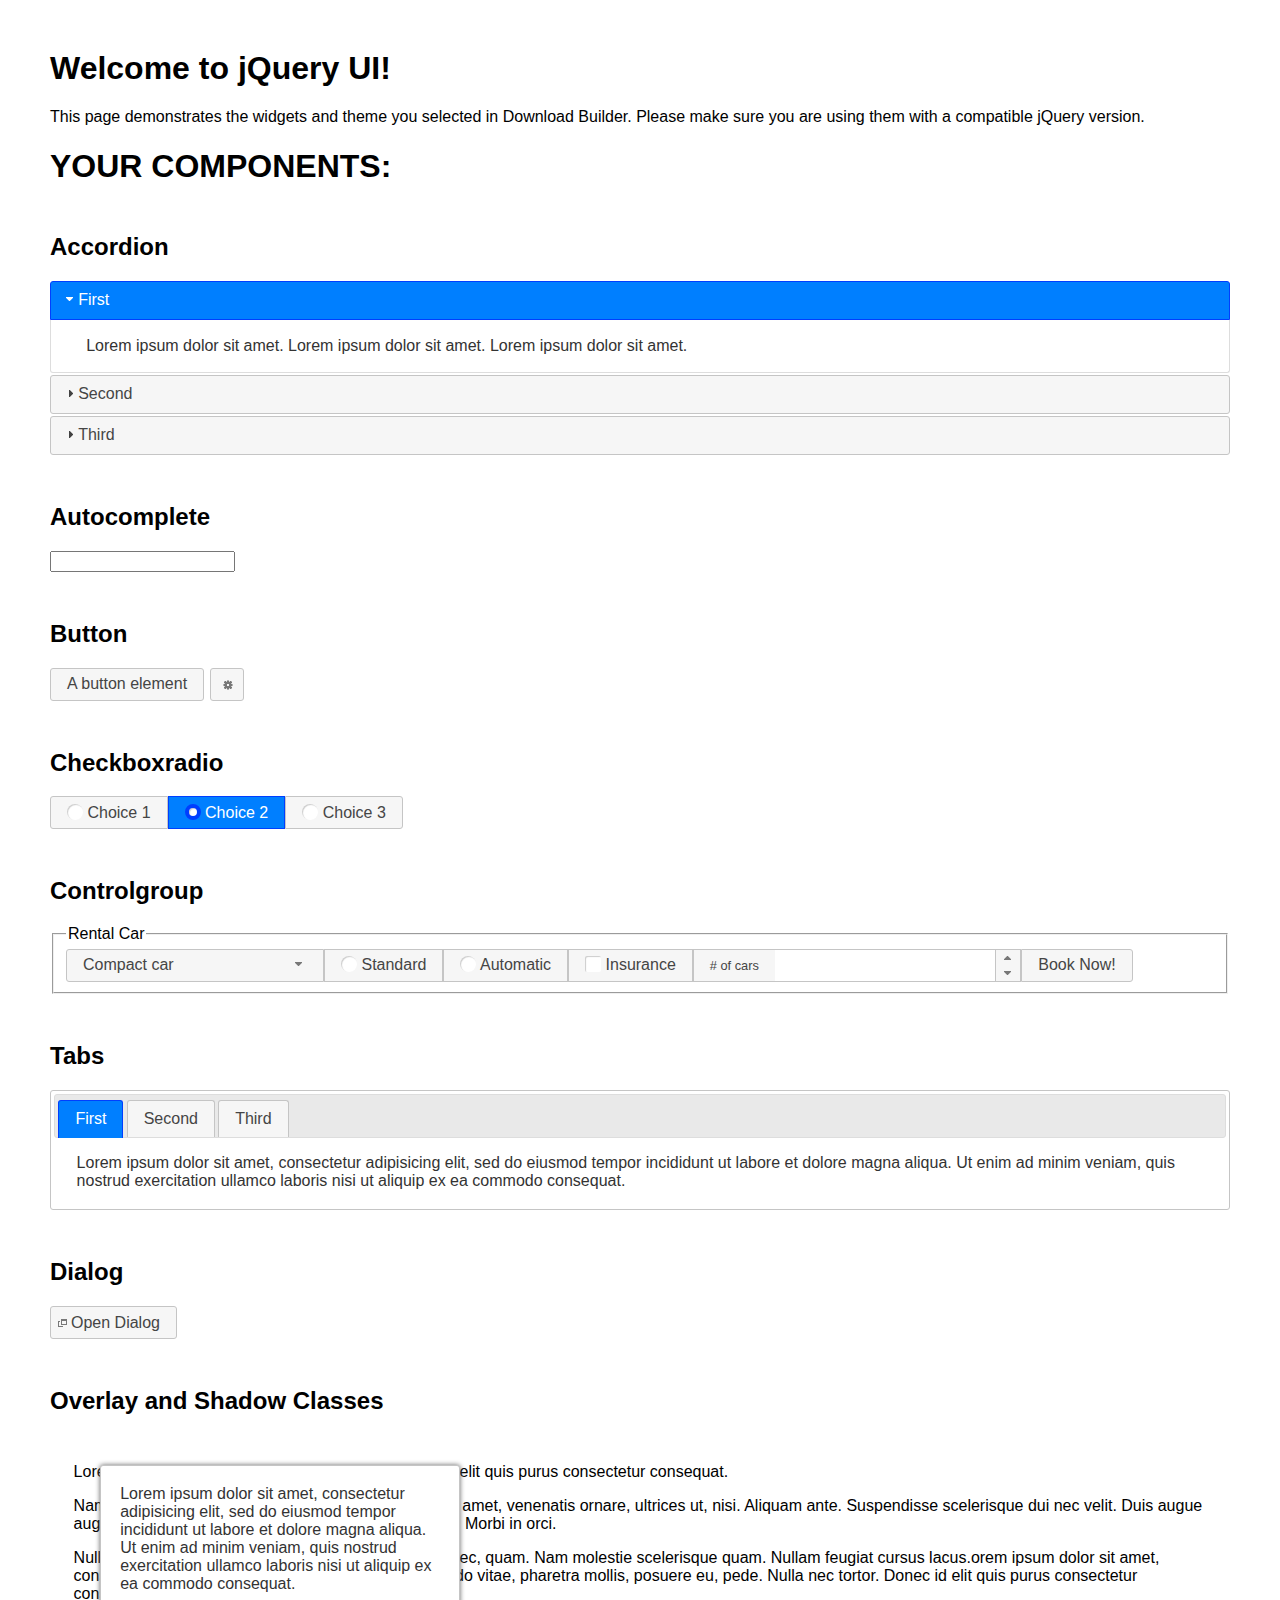
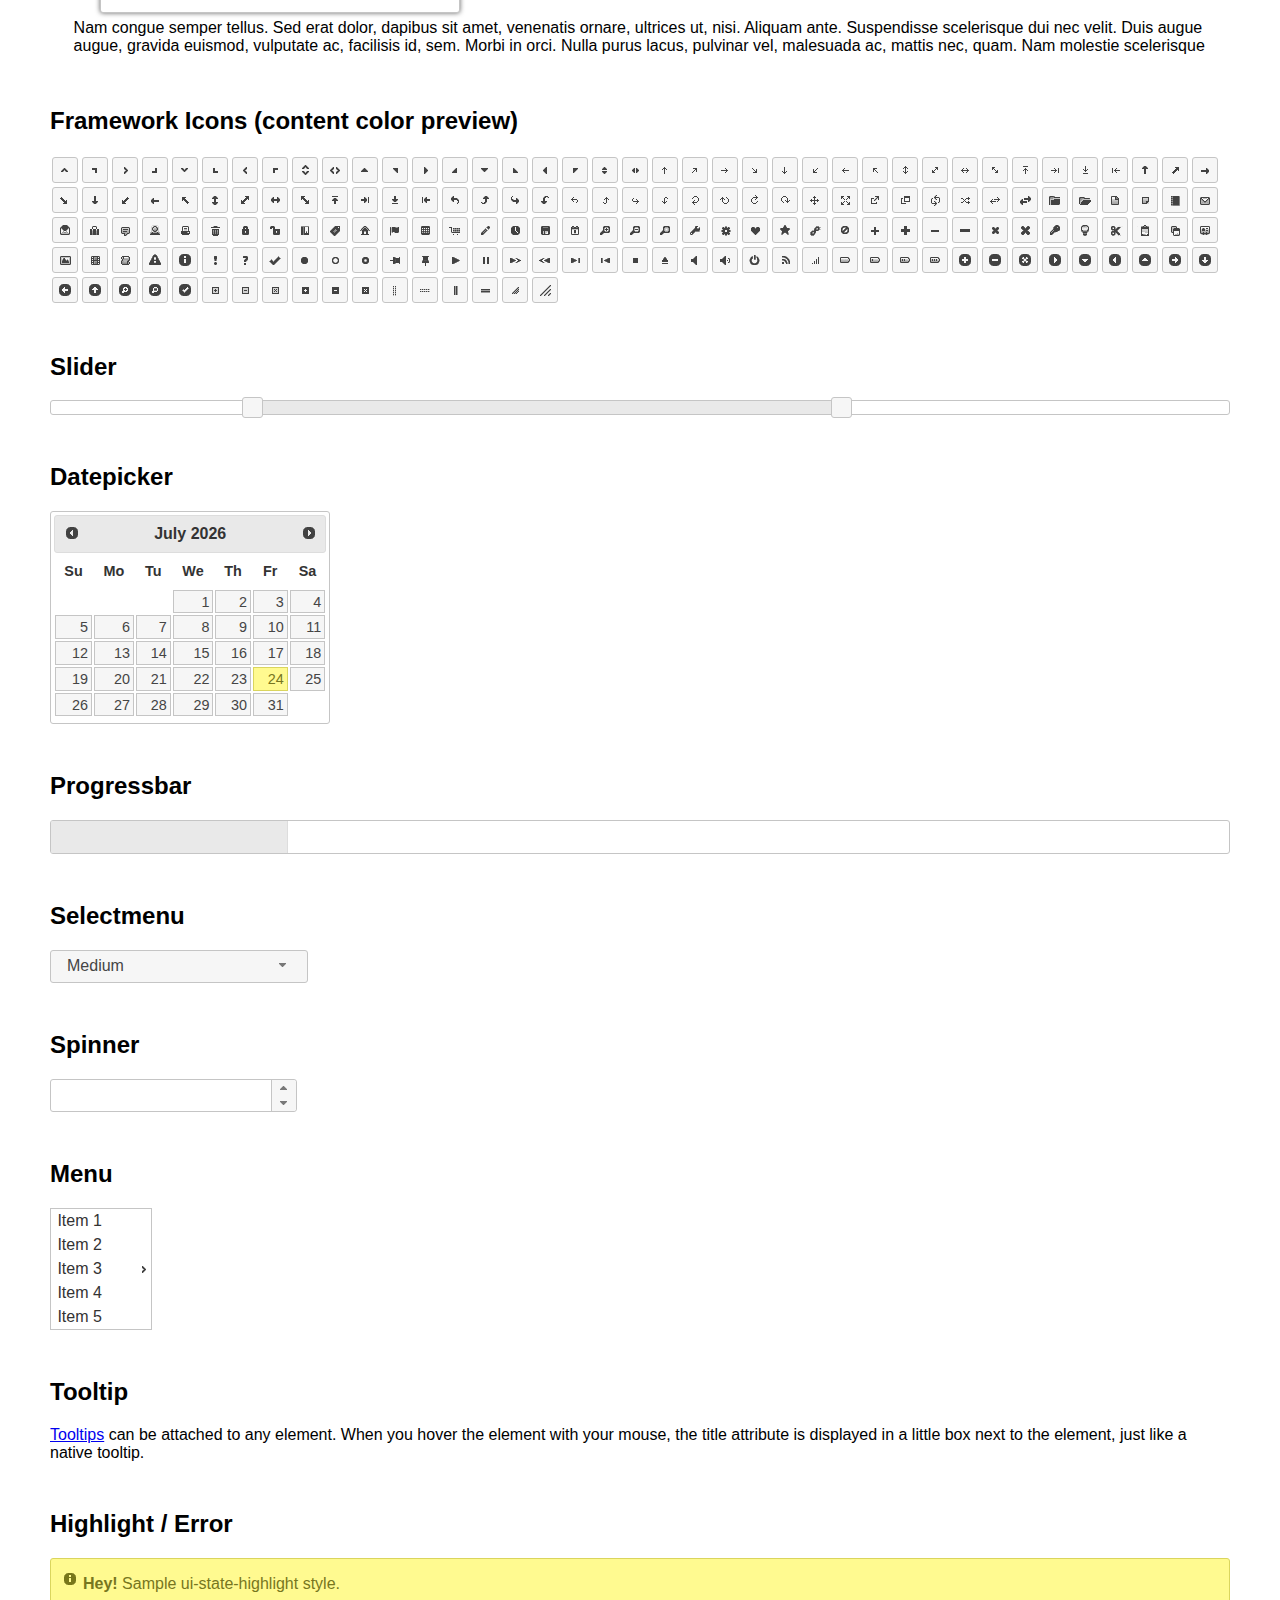
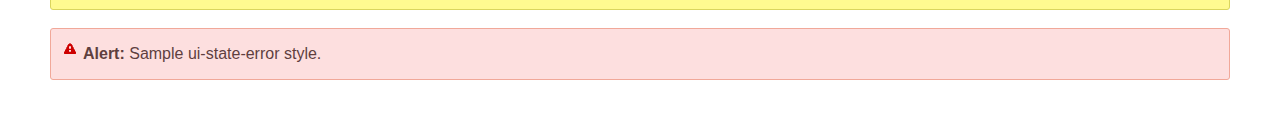
<file: staticfiles/grappelli/jquery/ui/index.html>
<!doctype html>
<html lang="us">
<head>
	<meta charset="utf-8">
	<title>jQuery UI Example Page</title>
	<link href="jquery-ui.css" rel="stylesheet">
	<style>
	body{
		font-family: "Trebuchet MS", sans-serif;
		margin: 50px;
	}
	.demoHeaders {
		margin-top: 2em;
	}
	#dialog-link {
		padding: .4em 1em .4em 20px;
		text-decoration: none;
		position: relative;
	}
	#dialog-link span.ui-icon {
		margin: 0 5px 0 0;
		position: absolute;
		left: .2em;
		top: 50%;
		margin-top: -8px;
	}
	#icons {
		margin: 0;
		padding: 0;
	}
	#icons li {
		margin: 2px;
		position: relative;
		padding: 4px 0;
		cursor: pointer;
		float: left;
		list-style: none;
	}
	#icons span.ui-icon {
		float: left;
		margin: 0 4px;
	}
	.fakewindowcontain .ui-widget-overlay {
		position: absolute;
	}
	select {
		width: 200px;
	}
	</style>
</head>
<body>

<h1>Welcome to jQuery UI!</h1>

<div class="ui-widget">
	<p>This page demonstrates the widgets and theme you selected in Download Builder. Please make sure you are using them with a compatible jQuery version.</p>
</div>

<h1>YOUR COMPONENTS:</h1>

<!-- Accordion -->
<h2 class="demoHeaders">Accordion</h2>
<div id="accordion">
	<h3>First</h3>
	<div>Lorem ipsum dolor sit amet. Lorem ipsum dolor sit amet. Lorem ipsum dolor sit amet.</div>
	<h3>Second</h3>
	<div>Phasellus mattis tincidunt nibh.</div>
	<h3>Third</h3>
	<div>Nam dui erat, auctor a, dignissim quis.</div>
</div>

<!-- Autocomplete -->
<h2 class="demoHeaders">Autocomplete</h2>
<div>
	<input id="autocomplete" title="type &quot;a&quot;">
</div>

<!-- Button -->
<h2 class="demoHeaders">Button</h2>
<button id="button">A button element</button>
<button id="button-icon">An icon-only button</button>

<!-- Checkboxradio -->
<h2 class="demoHeaders">Checkboxradio</h2>
<form style="margin-top: 1em;">
	<div id="radioset">
		<input type="radio" id="radio1" name="radio"><label for="radio1">Choice 1</label>
		<input type="radio" id="radio2" name="radio" checked="checked"><label for="radio2">Choice 2</label>
		<input type="radio" id="radio3" name="radio"><label for="radio3">Choice 3</label>
	</div>
</form>

<!-- Controlgroup -->
<h2 class="demoHeaders">Controlgroup</h2>
<fieldset>
	<legend>Rental Car</legend>
	<div id="controlgroup">
		<select id="car-type">
			<option>Compact car</option>
			<option>Midsize car</option>
			<option>Full size car</option>
			<option>SUV</option>
			<option>Luxury</option>
			<option>Truck</option>
			<option>Van</option>
		</select>
		<label for="transmission-standard">Standard</label>
		<input type="radio" name="transmission" id="transmission-standard">
		<label for="transmission-automatic">Automatic</label>
		<input type="radio" name="transmission" id="transmission-automatic">
		<label for="insurance">Insurance</label>
		<input type="checkbox" name="insurance" id="insurance">
		<label for="horizontal-spinner" class="ui-controlgroup-label"># of cars</label>
		<input id="horizontal-spinner" class="ui-spinner-input">
		<button>Book Now!</button>
	</div>
</fieldset>

<!-- Tabs -->
<h2 class="demoHeaders">Tabs</h2>
<div id="tabs">
	<ul>
		<li><a href="#tabs-1">First</a></li>
		<li><a href="#tabs-2">Second</a></li>
		<li><a href="#tabs-3">Third</a></li>
	</ul>
	<div id="tabs-1">Lorem ipsum dolor sit amet, consectetur adipisicing elit, sed do eiusmod tempor incididunt ut labore et dolore magna aliqua. Ut enim ad minim veniam, quis nostrud exercitation ullamco laboris nisi ut aliquip ex ea commodo consequat.</div>
	<div id="tabs-2">Phasellus mattis tincidunt nibh. Cras orci urna, blandit id, pretium vel, aliquet ornare, felis. Maecenas scelerisque sem non nisl. Fusce sed lorem in enim dictum bibendum.</div>
	<div id="tabs-3">Nam dui erat, auctor a, dignissim quis, sollicitudin eu, felis. Pellentesque nisi urna, interdum eget, sagittis et, consequat vestibulum, lacus. Mauris porttitor ullamcorper augue.</div>
</div>

<h2 class="demoHeaders">Dialog</h2>
<p>
	<button id="dialog-link" class="ui-button ui-corner-all ui-widget">
		<span class="ui-icon ui-icon-newwin"></span>Open Dialog
	</button>
</p>

<h2 class="demoHeaders">Overlay and Shadow Classes</h2>
<div style="position: relative; width: 96%; height: 200px; padding:1% 2%; overflow:hidden;" class="fakewindowcontain">
	<p>Lorem ipsum dolor sit amet,  Nulla nec tortor. Donec id elit quis purus consectetur consequat. </p><p>Nam congue semper tellus. Sed erat dolor, dapibus sit amet, venenatis ornare, ultrices ut, nisi. Aliquam ante. Suspendisse scelerisque dui nec velit. Duis augue augue, gravida euismod, vulputate ac, facilisis id, sem. Morbi in orci. </p><p>Nulla purus lacus, pulvinar vel, malesuada ac, mattis nec, quam. Nam molestie scelerisque quam. Nullam feugiat cursus lacus.orem ipsum dolor sit amet, consectetur adipiscing elit. Donec libero risus, commodo vitae, pharetra mollis, posuere eu, pede. Nulla nec tortor. Donec id elit quis purus consectetur consequat. </p><p>Nam congue semper tellus. Sed erat dolor, dapibus sit amet, venenatis ornare, ultrices ut, nisi. Aliquam ante. Suspendisse scelerisque dui nec velit. Duis augue augue, gravida euismod, vulputate ac, facilisis id, sem. Morbi in orci. Nulla purus lacus, pulvinar vel, malesuada ac, mattis nec, quam. Nam molestie scelerisque quam. </p><p>Nullam feugiat cursus lacus.orem ipsum dolor sit amet, consectetur adipiscing elit. Donec libero risus, commodo vitae, pharetra mollis, posuere eu, pede. Nulla nec tortor. Donec id elit quis purus consectetur consequat. Nam congue semper tellus. Sed erat dolor, dapibus sit amet, venenatis ornare, ultrices ut, nisi. Aliquam ante. </p><p>Suspendisse scelerisque dui nec velit. Duis augue augue, gravida euismod, vulputate ac, facilisis id, sem. Morbi in orci. Nulla purus lacus, pulvinar vel, malesuada ac, mattis nec, quam. Nam molestie scelerisque quam. Nullam feugiat cursus lacus.orem ipsum dolor sit amet, consectetur adipiscing elit. Donec libero risus, commodo vitae, pharetra mollis, posuere eu, pede. Nulla nec tortor. Donec id elit quis purus consectetur consequat. Nam congue semper tellus. Sed erat dolor, dapibus sit amet, venenatis ornare, ultrices ut, nisi. </p>

	<!-- ui-dialog -->
	<div class="ui-widget-overlay ui-front"></div>
	<div style="position: absolute; width: 320px; left: 50px; top: 30px; padding: 1.2em" class="ui-widget ui-front ui-widget-content ui-corner-all ui-widget-shadow">
		Lorem ipsum dolor sit amet, consectetur adipisicing elit, sed do eiusmod tempor incididunt ut labore et dolore magna aliqua. Ut enim ad minim veniam, quis nostrud exercitation ullamco laboris nisi ut aliquip ex ea commodo consequat.
	</div>

</div>

<!-- ui-dialog -->
<div id="dialog" title="Dialog Title">
	<p>Lorem ipsum dolor sit amet, consectetur adipisicing elit, sed do eiusmod tempor incididunt ut labore et dolore magna aliqua. Ut enim ad minim veniam, quis nostrud exercitation ullamco laboris nisi ut aliquip ex ea commodo consequat.</p>
</div>


<h2 class="demoHeaders">Framework Icons (content color preview)</h2>
<ul id="icons" class="ui-widget ui-helper-clearfix">
	<li class="ui-state-default ui-corner-all" title=".ui-icon-caret-1-n"><span class="ui-icon ui-icon-caret-1-n"></span></li>
	<li class="ui-state-default ui-corner-all" title=".ui-icon-caret-1-ne"><span class="ui-icon ui-icon-caret-1-ne"></span></li>
	<li class="ui-state-default ui-corner-all" title=".ui-icon-caret-1-e"><span class="ui-icon ui-icon-caret-1-e"></span></li>
	<li class="ui-state-default ui-corner-all" title=".ui-icon-caret-1-se"><span class="ui-icon ui-icon-caret-1-se"></span></li>
	<li class="ui-state-default ui-corner-all" title=".ui-icon-caret-1-s"><span class="ui-icon ui-icon-caret-1-s"></span></li>
	<li class="ui-state-default ui-corner-all" title=".ui-icon-caret-1-sw"><span class="ui-icon ui-icon-caret-1-sw"></span></li>
	<li class="ui-state-default ui-corner-all" title=".ui-icon-caret-1-w"><span class="ui-icon ui-icon-caret-1-w"></span></li>
	<li class="ui-state-default ui-corner-all" title=".ui-icon-caret-1-nw"><span class="ui-icon ui-icon-caret-1-nw"></span></li>
	<li class="ui-state-default ui-corner-all" title=".ui-icon-caret-2-n-s"><span class="ui-icon ui-icon-caret-2-n-s"></span></li>
	<li class="ui-state-default ui-corner-all" title=".ui-icon-caret-2-e-w"><span class="ui-icon ui-icon-caret-2-e-w"></span></li>
	<li class="ui-state-default ui-corner-all" title=".ui-icon-triangle-1-n"><span class="ui-icon ui-icon-triangle-1-n"></span></li>
	<li class="ui-state-default ui-corner-all" title=".ui-icon-triangle-1-ne"><span class="ui-icon ui-icon-triangle-1-ne"></span></li>
	<li class="ui-state-default ui-corner-all" title=".ui-icon-triangle-1-e"><span class="ui-icon ui-icon-triangle-1-e"></span></li>
	<li class="ui-state-default ui-corner-all" title=".ui-icon-triangle-1-se"><span class="ui-icon ui-icon-triangle-1-se"></span></li>
	<li class="ui-state-default ui-corner-all" title=".ui-icon-triangle-1-s"><span class="ui-icon ui-icon-triangle-1-s"></span></li>
	<li class="ui-state-default ui-corner-all" title=".ui-icon-triangle-1-sw"><span class="ui-icon ui-icon-triangle-1-sw"></span></li>
	<li class="ui-state-default ui-corner-all" title=".ui-icon-triangle-1-w"><span class="ui-icon ui-icon-triangle-1-w"></span></li>
	<li class="ui-state-default ui-corner-all" title=".ui-icon-triangle-1-nw"><span class="ui-icon ui-icon-triangle-1-nw"></span></li>
	<li class="ui-state-default ui-corner-all" title=".ui-icon-triangle-2-n-s"><span class="ui-icon ui-icon-triangle-2-n-s"></span></li>
	<li class="ui-state-default ui-corner-all" title=".ui-icon-triangle-2-e-w"><span class="ui-icon ui-icon-triangle-2-e-w"></span></li>
	<li class="ui-state-default ui-corner-all" title=".ui-icon-arrow-1-n"><span class="ui-icon ui-icon-arrow-1-n"></span></li>
	<li class="ui-state-default ui-corner-all" title=".ui-icon-arrow-1-ne"><span class="ui-icon ui-icon-arrow-1-ne"></span></li>
	<li class="ui-state-default ui-corner-all" title=".ui-icon-arrow-1-e"><span class="ui-icon ui-icon-arrow-1-e"></span></li>
	<li class="ui-state-default ui-corner-all" title=".ui-icon-arrow-1-se"><span class="ui-icon ui-icon-arrow-1-se"></span></li>
	<li class="ui-state-default ui-corner-all" title=".ui-icon-arrow-1-s"><span class="ui-icon ui-icon-arrow-1-s"></span></li>
	<li class="ui-state-default ui-corner-all" title=".ui-icon-arrow-1-sw"><span class="ui-icon ui-icon-arrow-1-sw"></span></li>
	<li class="ui-state-default ui-corner-all" title=".ui-icon-arrow-1-w"><span class="ui-icon ui-icon-arrow-1-w"></span></li>
	<li class="ui-state-default ui-corner-all" title=".ui-icon-arrow-1-nw"><span class="ui-icon ui-icon-arrow-1-nw"></span></li>
	<li class="ui-state-default ui-corner-all" title=".ui-icon-arrow-2-n-s"><span class="ui-icon ui-icon-arrow-2-n-s"></span></li>
	<li class="ui-state-default ui-corner-all" title=".ui-icon-arrow-2-ne-sw"><span class="ui-icon ui-icon-arrow-2-ne-sw"></span></li>
	<li class="ui-state-default ui-corner-all" title=".ui-icon-arrow-2-e-w"><span class="ui-icon ui-icon-arrow-2-e-w"></span></li>
	<li class="ui-state-default ui-corner-all" title=".ui-icon-arrow-2-se-nw"><span class="ui-icon ui-icon-arrow-2-se-nw"></span></li>
	<li class="ui-state-default ui-corner-all" title=".ui-icon-arrowstop-1-n"><span class="ui-icon ui-icon-arrowstop-1-n"></span></li>
	<li class="ui-state-default ui-corner-all" title=".ui-icon-arrowstop-1-e"><span class="ui-icon ui-icon-arrowstop-1-e"></span></li>
	<li class="ui-state-default ui-corner-all" title=".ui-icon-arrowstop-1-s"><span class="ui-icon ui-icon-arrowstop-1-s"></span></li>
	<li class="ui-state-default ui-corner-all" title=".ui-icon-arrowstop-1-w"><span class="ui-icon ui-icon-arrowstop-1-w"></span></li>
	<li class="ui-state-default ui-corner-all" title=".ui-icon-arrowthick-1-n"><span class="ui-icon ui-icon-arrowthick-1-n"></span></li>
	<li class="ui-state-default ui-corner-all" title=".ui-icon-arrowthick-1-ne"><span class="ui-icon ui-icon-arrowthick-1-ne"></span></li>
	<li class="ui-state-default ui-corner-all" title=".ui-icon-arrowthick-1-e"><span class="ui-icon ui-icon-arrowthick-1-e"></span></li>
	<li class="ui-state-default ui-corner-all" title=".ui-icon-arrowthick-1-se"><span class="ui-icon ui-icon-arrowthick-1-se"></span></li>
	<li class="ui-state-default ui-corner-all" title=".ui-icon-arrowthick-1-s"><span class="ui-icon ui-icon-arrowthick-1-s"></span></li>
	<li class="ui-state-default ui-corner-all" title=".ui-icon-arrowthick-1-sw"><span class="ui-icon ui-icon-arrowthick-1-sw"></span></li>
	<li class="ui-state-default ui-corner-all" title=".ui-icon-arrowthick-1-w"><span class="ui-icon ui-icon-arrowthick-1-w"></span></li>
	<li class="ui-state-default ui-corner-all" title=".ui-icon-arrowthick-1-nw"><span class="ui-icon ui-icon-arrowthick-1-nw"></span></li>
	<li class="ui-state-default ui-corner-all" title=".ui-icon-arrowthick-2-n-s"><span class="ui-icon ui-icon-arrowthick-2-n-s"></span></li>
	<li class="ui-state-default ui-corner-all" title=".ui-icon-arrowthick-2-ne-sw"><span class="ui-icon ui-icon-arrowthick-2-ne-sw"></span></li>
	<li class="ui-state-default ui-corner-all" title=".ui-icon-arrowthick-2-e-w"><span class="ui-icon ui-icon-arrowthick-2-e-w"></span></li>
	<li class="ui-state-default ui-corner-all" title=".ui-icon-arrowthick-2-se-nw"><span class="ui-icon ui-icon-arrowthick-2-se-nw"></span></li>
	<li class="ui-state-default ui-corner-all" title=".ui-icon-arrowthickstop-1-n"><span class="ui-icon ui-icon-arrowthickstop-1-n"></span></li>
	<li class="ui-state-default ui-corner-all" title=".ui-icon-arrowthickstop-1-e"><span class="ui-icon ui-icon-arrowthickstop-1-e"></span></li>
	<li class="ui-state-default ui-corner-all" title=".ui-icon-arrowthickstop-1-s"><span class="ui-icon ui-icon-arrowthickstop-1-s"></span></li>
	<li class="ui-state-default ui-corner-all" title=".ui-icon-arrowthickstop-1-w"><span class="ui-icon ui-icon-arrowthickstop-1-w"></span></li>
	<li class="ui-state-default ui-corner-all" title=".ui-icon-arrowreturnthick-1-w"><span class="ui-icon ui-icon-arrowreturnthick-1-w"></span></li>
	<li class="ui-state-default ui-corner-all" title=".ui-icon-arrowreturnthick-1-n"><span class="ui-icon ui-icon-arrowreturnthick-1-n"></span></li>
	<li class="ui-state-default ui-corner-all" title=".ui-icon-arrowreturnthick-1-e"><span class="ui-icon ui-icon-arrowreturnthick-1-e"></span></li>
	<li class="ui-state-default ui-corner-all" title=".ui-icon-arrowreturnthick-1-s"><span class="ui-icon ui-icon-arrowreturnthick-1-s"></span></li>
	<li class="ui-state-default ui-corner-all" title=".ui-icon-arrowreturn-1-w"><span class="ui-icon ui-icon-arrowreturn-1-w"></span></li>
	<li class="ui-state-default ui-corner-all" title=".ui-icon-arrowreturn-1-n"><span class="ui-icon ui-icon-arrowreturn-1-n"></span></li>
	<li class="ui-state-default ui-corner-all" title=".ui-icon-arrowreturn-1-e"><span class="ui-icon ui-icon-arrowreturn-1-e"></span></li>
	<li class="ui-state-default ui-corner-all" title=".ui-icon-arrowreturn-1-s"><span class="ui-icon ui-icon-arrowreturn-1-s"></span></li>
	<li class="ui-state-default ui-corner-all" title=".ui-icon-arrowrefresh-1-w"><span class="ui-icon ui-icon-arrowrefresh-1-w"></span></li>
	<li class="ui-state-default ui-corner-all" title=".ui-icon-arrowrefresh-1-n"><span class="ui-icon ui-icon-arrowrefresh-1-n"></span></li>
	<li class="ui-state-default ui-corner-all" title=".ui-icon-arrowrefresh-1-e"><span class="ui-icon ui-icon-arrowrefresh-1-e"></span></li>
	<li class="ui-state-default ui-corner-all" title=".ui-icon-arrowrefresh-1-s"><span class="ui-icon ui-icon-arrowrefresh-1-s"></span></li>
	<li class="ui-state-default ui-corner-all" title=".ui-icon-arrow-4"><span class="ui-icon ui-icon-arrow-4"></span></li>
	<li class="ui-state-default ui-corner-all" title=".ui-icon-arrow-4-diag"><span class="ui-icon ui-icon-arrow-4-diag"></span></li>
	<li class="ui-state-default ui-corner-all" title=".ui-icon-extlink"><span class="ui-icon ui-icon-extlink"></span></li>
	<li class="ui-state-default ui-corner-all" title=".ui-icon-newwin"><span class="ui-icon ui-icon-newwin"></span></li>
	<li class="ui-state-default ui-corner-all" title=".ui-icon-refresh"><span class="ui-icon ui-icon-refresh"></span></li>
	<li class="ui-state-default ui-corner-all" title=".ui-icon-shuffle"><span class="ui-icon ui-icon-shuffle"></span></li>
	<li class="ui-state-default ui-corner-all" title=".ui-icon-transfer-e-w"><span class="ui-icon ui-icon-transfer-e-w"></span></li>
	<li class="ui-state-default ui-corner-all" title=".ui-icon-transferthick-e-w"><span class="ui-icon ui-icon-transferthick-e-w"></span></li>
	<li class="ui-state-default ui-corner-all" title=".ui-icon-folder-collapsed"><span class="ui-icon ui-icon-folder-collapsed"></span></li>
	<li class="ui-state-default ui-corner-all" title=".ui-icon-folder-open"><span class="ui-icon ui-icon-folder-open"></span></li>
	<li class="ui-state-default ui-corner-all" title=".ui-icon-document"><span class="ui-icon ui-icon-document"></span></li>
	<li class="ui-state-default ui-corner-all" title=".ui-icon-document-b"><span class="ui-icon ui-icon-document-b"></span></li>
	<li class="ui-state-default ui-corner-all" title=".ui-icon-note"><span class="ui-icon ui-icon-note"></span></li>
	<li class="ui-state-default ui-corner-all" title=".ui-icon-mail-closed"><span class="ui-icon ui-icon-mail-closed"></span></li>
	<li class="ui-state-default ui-corner-all" title=".ui-icon-mail-open"><span class="ui-icon ui-icon-mail-open"></span></li>
	<li class="ui-state-default ui-corner-all" title=".ui-icon-suitcase"><span class="ui-icon ui-icon-suitcase"></span></li>
	<li class="ui-state-default ui-corner-all" title=".ui-icon-comment"><span class="ui-icon ui-icon-comment"></span></li>
	<li class="ui-state-default ui-corner-all" title=".ui-icon-person"><span class="ui-icon ui-icon-person"></span></li>
	<li class="ui-state-default ui-corner-all" title=".ui-icon-print"><span class="ui-icon ui-icon-print"></span></li>
	<li class="ui-state-default ui-corner-all" title=".ui-icon-trash"><span class="ui-icon ui-icon-trash"></span></li>
	<li class="ui-state-default ui-corner-all" title=".ui-icon-locked"><span class="ui-icon ui-icon-locked"></span></li>
	<li class="ui-state-default ui-corner-all" title=".ui-icon-unlocked"><span class="ui-icon ui-icon-unlocked"></span></li>
	<li class="ui-state-default ui-corner-all" title=".ui-icon-bookmark"><span class="ui-icon ui-icon-bookmark"></span></li>
	<li class="ui-state-default ui-corner-all" title=".ui-icon-tag"><span class="ui-icon ui-icon-tag"></span></li>
	<li class="ui-state-default ui-corner-all" title=".ui-icon-home"><span class="ui-icon ui-icon-home"></span></li>
	<li class="ui-state-default ui-corner-all" title=".ui-icon-flag"><span class="ui-icon ui-icon-flag"></span></li>
	<li class="ui-state-default ui-corner-all" title=".ui-icon-calculator"><span class="ui-icon ui-icon-calculator"></span></li>
	<li class="ui-state-default ui-corner-all" title=".ui-icon-cart"><span class="ui-icon ui-icon-cart"></span></li>
	<li class="ui-state-default ui-corner-all" title=".ui-icon-pencil"><span class="ui-icon ui-icon-pencil"></span></li>
	<li class="ui-state-default ui-corner-all" title=".ui-icon-clock"><span class="ui-icon ui-icon-clock"></span></li>
	<li class="ui-state-default ui-corner-all" title=".ui-icon-disk"><span class="ui-icon ui-icon-disk"></span></li>
	<li class="ui-state-default ui-corner-all" title=".ui-icon-calendar"><span class="ui-icon ui-icon-calendar"></span></li>
	<li class="ui-state-default ui-corner-all" title=".ui-icon-zoomin"><span class="ui-icon ui-icon-zoomin"></span></li>
	<li class="ui-state-default ui-corner-all" title=".ui-icon-zoomout"><span class="ui-icon ui-icon-zoomout"></span></li>
	<li class="ui-state-default ui-corner-all" title=".ui-icon-search"><span class="ui-icon ui-icon-search"></span></li>
	<li class="ui-state-default ui-corner-all" title=".ui-icon-wrench"><span class="ui-icon ui-icon-wrench"></span></li>
	<li class="ui-state-default ui-corner-all" title=".ui-icon-gear"><span class="ui-icon ui-icon-gear"></span></li>
	<li class="ui-state-default ui-corner-all" title=".ui-icon-heart"><span class="ui-icon ui-icon-heart"></span></li>
	<li class="ui-state-default ui-corner-all" title=".ui-icon-star"><span class="ui-icon ui-icon-star"></span></li>
	<li class="ui-state-default ui-corner-all" title=".ui-icon-link"><span class="ui-icon ui-icon-link"></span></li>
	<li class="ui-state-default ui-corner-all" title=".ui-icon-cancel"><span class="ui-icon ui-icon-cancel"></span></li>
	<li class="ui-state-default ui-corner-all" title=".ui-icon-plus"><span class="ui-icon ui-icon-plus"></span></li>
	<li class="ui-state-default ui-corner-all" title=".ui-icon-plusthick"><span class="ui-icon ui-icon-plusthick"></span></li>
	<li class="ui-state-default ui-corner-all" title=".ui-icon-minus"><span class="ui-icon ui-icon-minus"></span></li>
	<li class="ui-state-default ui-corner-all" title=".ui-icon-minusthick"><span class="ui-icon ui-icon-minusthick"></span></li>
	<li class="ui-state-default ui-corner-all" title=".ui-icon-close"><span class="ui-icon ui-icon-close"></span></li>
	<li class="ui-state-default ui-corner-all" title=".ui-icon-closethick"><span class="ui-icon ui-icon-closethick"></span></li>
	<li class="ui-state-default ui-corner-all" title=".ui-icon-key"><span class="ui-icon ui-icon-key"></span></li>
	<li class="ui-state-default ui-corner-all" title=".ui-icon-lightbulb"><span class="ui-icon ui-icon-lightbulb"></span></li>
	<li class="ui-state-default ui-corner-all" title=".ui-icon-scissors"><span class="ui-icon ui-icon-scissors"></span></li>
	<li class="ui-state-default ui-corner-all" title=".ui-icon-clipboard"><span class="ui-icon ui-icon-clipboard"></span></li>
	<li class="ui-state-default ui-corner-all" title=".ui-icon-copy"><span class="ui-icon ui-icon-copy"></span></li>
	<li class="ui-state-default ui-corner-all" title=".ui-icon-contact"><span class="ui-icon ui-icon-contact"></span></li>
	<li class="ui-state-default ui-corner-all" title=".ui-icon-image"><span class="ui-icon ui-icon-image"></span></li>
	<li class="ui-state-default ui-corner-all" title=".ui-icon-video"><span class="ui-icon ui-icon-video"></span></li>
	<li class="ui-state-default ui-corner-all" title=".ui-icon-script"><span class="ui-icon ui-icon-script"></span></li>
	<li class="ui-state-default ui-corner-all" title=".ui-icon-alert"><span class="ui-icon ui-icon-alert"></span></li>
	<li class="ui-state-default ui-corner-all" title=".ui-icon-info"><span class="ui-icon ui-icon-info"></span></li>
	<li class="ui-state-default ui-corner-all" title=".ui-icon-notice"><span class="ui-icon ui-icon-notice"></span></li>
	<li class="ui-state-default ui-corner-all" title=".ui-icon-help"><span class="ui-icon ui-icon-help"></span></li>
	<li class="ui-state-default ui-corner-all" title=".ui-icon-check"><span class="ui-icon ui-icon-check"></span></li>
	<li class="ui-state-default ui-corner-all" title=".ui-icon-bullet"><span class="ui-icon ui-icon-bullet"></span></li>
	<li class="ui-state-default ui-corner-all" title=".ui-icon-radio-off"><span class="ui-icon ui-icon-radio-off"></span></li>
	<li class="ui-state-default ui-corner-all" title=".ui-icon-radio-on"><span class="ui-icon ui-icon-radio-on"></span></li>
	<li class="ui-state-default ui-corner-all" title=".ui-icon-pin-w"><span class="ui-icon ui-icon-pin-w"></span></li>
	<li class="ui-state-default ui-corner-all" title=".ui-icon-pin-s"><span class="ui-icon ui-icon-pin-s"></span></li>
	<li class="ui-state-default ui-corner-all" title=".ui-icon-play"><span class="ui-icon ui-icon-play"></span></li>
	<li class="ui-state-default ui-corner-all" title=".ui-icon-pause"><span class="ui-icon ui-icon-pause"></span></li>
	<li class="ui-state-default ui-corner-all" title=".ui-icon-seek-next"><span class="ui-icon ui-icon-seek-next"></span></li>
	<li class="ui-state-default ui-corner-all" title=".ui-icon-seek-prev"><span class="ui-icon ui-icon-seek-prev"></span></li>
	<li class="ui-state-default ui-corner-all" title=".ui-icon-seek-end"><span class="ui-icon ui-icon-seek-end"></span></li>
	<li class="ui-state-default ui-corner-all" title=".ui-icon-seek-first"><span class="ui-icon ui-icon-seek-first"></span></li>
	<li class="ui-state-default ui-corner-all" title=".ui-icon-stop"><span class="ui-icon ui-icon-stop"></span></li>
	<li class="ui-state-default ui-corner-all" title=".ui-icon-eject"><span class="ui-icon ui-icon-eject"></span></li>
	<li class="ui-state-default ui-corner-all" title=".ui-icon-volume-off"><span class="ui-icon ui-icon-volume-off"></span></li>
	<li class="ui-state-default ui-corner-all" title=".ui-icon-volume-on"><span class="ui-icon ui-icon-volume-on"></span></li>
	<li class="ui-state-default ui-corner-all" title=".ui-icon-power"><span class="ui-icon ui-icon-power"></span></li>
	<li class="ui-state-default ui-corner-all" title=".ui-icon-signal-diag"><span class="ui-icon ui-icon-signal-diag"></span></li>
	<li class="ui-state-default ui-corner-all" title=".ui-icon-signal"><span class="ui-icon ui-icon-signal"></span></li>
	<li class="ui-state-default ui-corner-all" title=".ui-icon-battery-0"><span class="ui-icon ui-icon-battery-0"></span></li>
	<li class="ui-state-default ui-corner-all" title=".ui-icon-battery-1"><span class="ui-icon ui-icon-battery-1"></span></li>
	<li class="ui-state-default ui-corner-all" title=".ui-icon-battery-2"><span class="ui-icon ui-icon-battery-2"></span></li>
	<li class="ui-state-default ui-corner-all" title=".ui-icon-battery-3"><span class="ui-icon ui-icon-battery-3"></span></li>
	<li class="ui-state-default ui-corner-all" title=".ui-icon-circle-plus"><span class="ui-icon ui-icon-circle-plus"></span></li>
	<li class="ui-state-default ui-corner-all" title=".ui-icon-circle-minus"><span class="ui-icon ui-icon-circle-minus"></span></li>
	<li class="ui-state-default ui-corner-all" title=".ui-icon-circle-close"><span class="ui-icon ui-icon-circle-close"></span></li>
	<li class="ui-state-default ui-corner-all" title=".ui-icon-circle-triangle-e"><span class="ui-icon ui-icon-circle-triangle-e"></span></li>
	<li class="ui-state-default ui-corner-all" title=".ui-icon-circle-triangle-s"><span class="ui-icon ui-icon-circle-triangle-s"></span></li>
	<li class="ui-state-default ui-corner-all" title=".ui-icon-circle-triangle-w"><span class="ui-icon ui-icon-circle-triangle-w"></span></li>
	<li class="ui-state-default ui-corner-all" title=".ui-icon-circle-triangle-n"><span class="ui-icon ui-icon-circle-triangle-n"></span></li>
	<li class="ui-state-default ui-corner-all" title=".ui-icon-circle-arrow-e"><span class="ui-icon ui-icon-circle-arrow-e"></span></li>
	<li class="ui-state-default ui-corner-all" title=".ui-icon-circle-arrow-s"><span class="ui-icon ui-icon-circle-arrow-s"></span></li>
	<li class="ui-state-default ui-corner-all" title=".ui-icon-circle-arrow-w"><span class="ui-icon ui-icon-circle-arrow-w"></span></li>
	<li class="ui-state-default ui-corner-all" title=".ui-icon-circle-arrow-n"><span class="ui-icon ui-icon-circle-arrow-n"></span></li>
	<li class="ui-state-default ui-corner-all" title=".ui-icon-circle-zoomin"><span class="ui-icon ui-icon-circle-zoomin"></span></li>
	<li class="ui-state-default ui-corner-all" title=".ui-icon-circle-zoomout"><span class="ui-icon ui-icon-circle-zoomout"></span></li>
	<li class="ui-state-default ui-corner-all" title=".ui-icon-circle-check"><span class="ui-icon ui-icon-circle-check"></span></li>
	<li class="ui-state-default ui-corner-all" title=".ui-icon-circlesmall-plus"><span class="ui-icon ui-icon-circlesmall-plus"></span></li>
	<li class="ui-state-default ui-corner-all" title=".ui-icon-circlesmall-minus"><span class="ui-icon ui-icon-circlesmall-minus"></span></li>
	<li class="ui-state-default ui-corner-all" title=".ui-icon-circlesmall-close"><span class="ui-icon ui-icon-circlesmall-close"></span></li>
	<li class="ui-state-default ui-corner-all" title=".ui-icon-squaresmall-plus"><span class="ui-icon ui-icon-squaresmall-plus"></span></li>
	<li class="ui-state-default ui-corner-all" title=".ui-icon-squaresmall-minus"><span class="ui-icon ui-icon-squaresmall-minus"></span></li>
	<li class="ui-state-default ui-corner-all" title=".ui-icon-squaresmall-close"><span class="ui-icon ui-icon-squaresmall-close"></span></li>
	<li class="ui-state-default ui-corner-all" title=".ui-icon-grip-dotted-vertical"><span class="ui-icon ui-icon-grip-dotted-vertical"></span></li>
	<li class="ui-state-default ui-corner-all" title=".ui-icon-grip-dotted-horizontal"><span class="ui-icon ui-icon-grip-dotted-horizontal"></span></li>
	<li class="ui-state-default ui-corner-all" title=".ui-icon-grip-solid-vertical"><span class="ui-icon ui-icon-grip-solid-vertical"></span></li>
	<li class="ui-state-default ui-corner-all" title=".ui-icon-grip-solid-horizontal"><span class="ui-icon ui-icon-grip-solid-horizontal"></span></li>
	<li class="ui-state-default ui-corner-all" title=".ui-icon-gripsmall-diagonal-se"><span class="ui-icon ui-icon-gripsmall-diagonal-se"></span></li>
	<li class="ui-state-default ui-corner-all" title=".ui-icon-grip-diagonal-se"><span class="ui-icon ui-icon-grip-diagonal-se"></span></li>
</ul>

<!-- Slider -->
<h2 class="demoHeaders">Slider</h2>
<div id="slider"></div>

<!-- Datepicker -->
<h2 class="demoHeaders">Datepicker</h2>
<div id="datepicker"></div>

<!-- Progressbar -->
<h2 class="demoHeaders">Progressbar</h2>
<div id="progressbar"></div>

<!-- Progressbar -->
<h2 class="demoHeaders">Selectmenu</h2>
<select id="selectmenu">
	<option>Slower</option>
	<option>Slow</option>
	<option selected="selected">Medium</option>
	<option>Fast</option>
	<option>Faster</option>
</select>

<!-- Spinner -->
<h2 class="demoHeaders">Spinner</h2>
<input id="spinner">

<!-- Menu -->
<h2 class="demoHeaders">Menu</h2>
<ul style="width:100px;" id="menu">
	<li><div>Item 1</div></li>
	<li><div>Item 2</div></li>
	<li><div>Item 3</div>
		<ul>
			<li><div>Item 3-1</div></li>
			<li><div>Item 3-2</div></li>
			<li><div>Item 3-3</div></li>
			<li><div>Item 3-4</div></li>
			<li><div>Item 3-5</div></li>
		</ul>
	</li>
	<li><div>Item 4</div></li>
	<li><div>Item 5</div></li>
</ul>

<!-- Tooltip -->
<h2 class="demoHeaders">Tooltip</h2>
<p id="tooltip">
	<a href="#" title="That&apos;s what this widget is">Tooltips</a> can be attached to any element. When you hover
the element with your mouse, the title attribute is displayed in a little box next to the element, just like a native tooltip.
</p>

<!-- Highlight / Error -->
<h2 class="demoHeaders">Highlight / Error</h2>
<div class="ui-widget">
	<div class="ui-state-highlight ui-corner-all" style="margin-top: 20px; padding: 0 .7em;">
		<p><span class="ui-icon ui-icon-info" style="float: left; margin-right: .3em;"></span>
		<strong>Hey!</strong> Sample ui-state-highlight style.</p>
	</div>
</div>
<br>
<div class="ui-widget">
	<div class="ui-state-error ui-corner-all" style="padding: 0 .7em;">
		<p><span class="ui-icon ui-icon-alert" style="float: left; margin-right: .3em;"></span>
		<strong>Alert:</strong> Sample ui-state-error style.</p>
	</div>
</div>

<script src="external/jquery/jquery.js"></script>
<script src="jquery-ui.js"></script>
<script>
$( "#accordion" ).accordion();

var availableTags = [
	"ActionScript",
	"AppleScript",
	"Asp",
	"BASIC",
	"C",
	"C++",
	"Clojure",
	"COBOL",
	"ColdFusion",
	"Erlang",
	"Fortran",
	"Groovy",
	"Haskell",
	"Java",
	"JavaScript",
	"Lisp",
	"Perl",
	"PHP",
	"Python",
	"Ruby",
	"Scala",
	"Scheme"
];
$( "#autocomplete" ).autocomplete({
	source: availableTags
});

$( "#button" ).button();
$( "#button-icon" ).button({
	icon: "ui-icon-gear",
	showLabel: false
});

$( "#radioset" ).buttonset();

$( "#controlgroup" ).controlgroup();

$( "#tabs" ).tabs();

$( "#dialog" ).dialog({
	autoOpen: false,
	width: 400,
	buttons: [
		{
			text: "Ok",
			click: function() {
				$( this ).dialog( "close" );
			}
		},
		{
			text: "Cancel",
			click: function() {
				$( this ).dialog( "close" );
			}
		}
	]
});

// Link to open the dialog
$( "#dialog-link" ).click(function( event ) {
	$( "#dialog" ).dialog( "open" );
	event.preventDefault();
});

$( "#datepicker" ).datepicker({
	inline: true
});

$( "#slider" ).slider({
	range: true,
	values: [ 17, 67 ]
});

$( "#progressbar" ).progressbar({
	value: 20
});

$( "#spinner" ).spinner();

$( "#menu" ).menu();

$( "#tooltip" ).tooltip();

$( "#selectmenu" ).selectmenu();

// Hover states on the static widgets
$( "#dialog-link, #icons li" ).hover(
	function() {
		$( this ).addClass( "ui-state-hover" );
	},
	function() {
		$( this ).removeClass( "ui-state-hover" );
	}
);
</script>
</body>
</html>
</file>
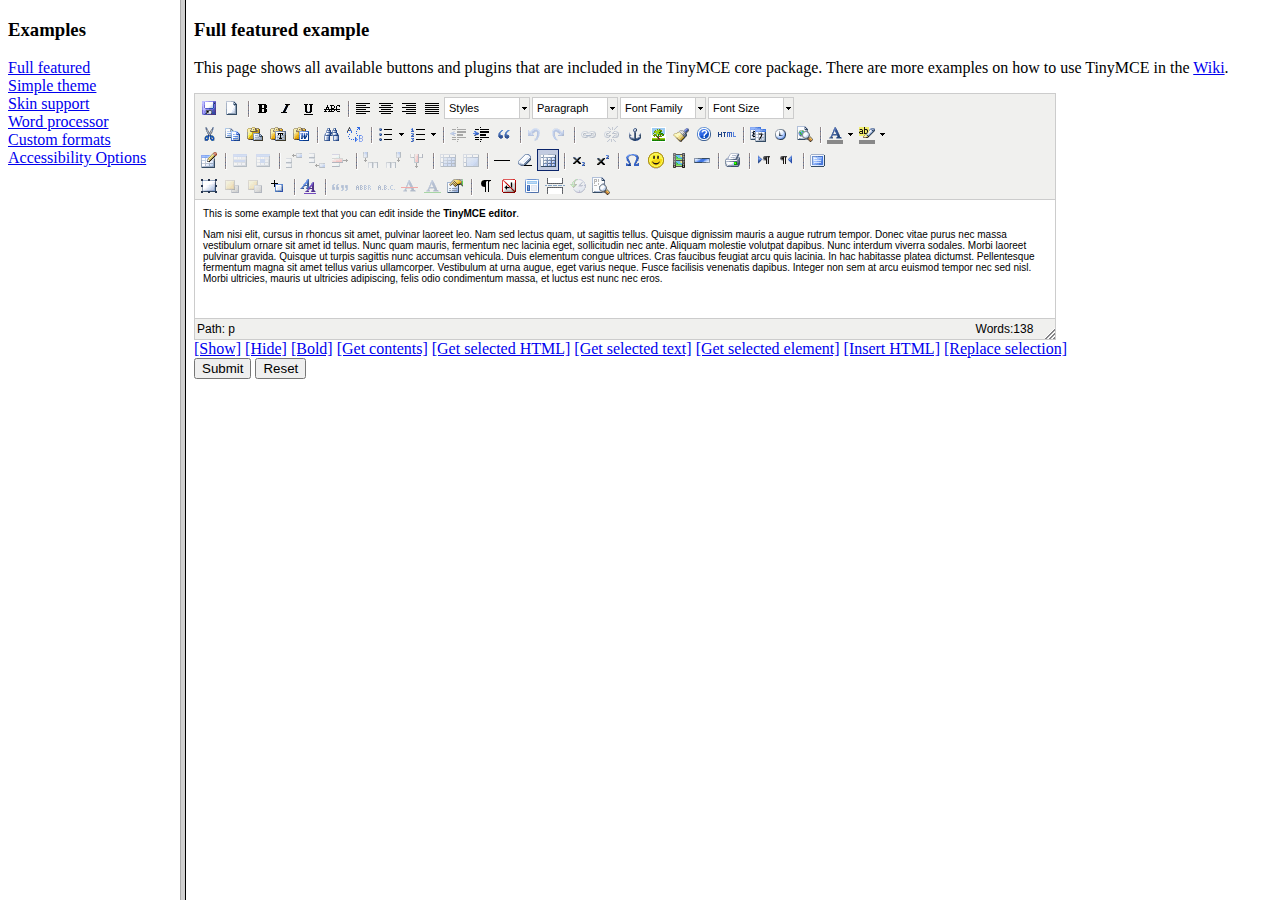
<file: staticfiles/grappelli/tinymce/examples/index.html>
<!DOCTYPE HTML PUBLIC "-//W3C//DTD HTML 4.01 Frameset//EN" "http://www.w3.org/TR/html4/frameset.dtd">
<html>
<head>
	<title>TinyMCE examples</title>
</head>
<frameset cols="180,80%">
	<frame src="menu.html" name="menu" />
	<frame src="full.html" name="main" />
</frameset>
</html>
</file>
